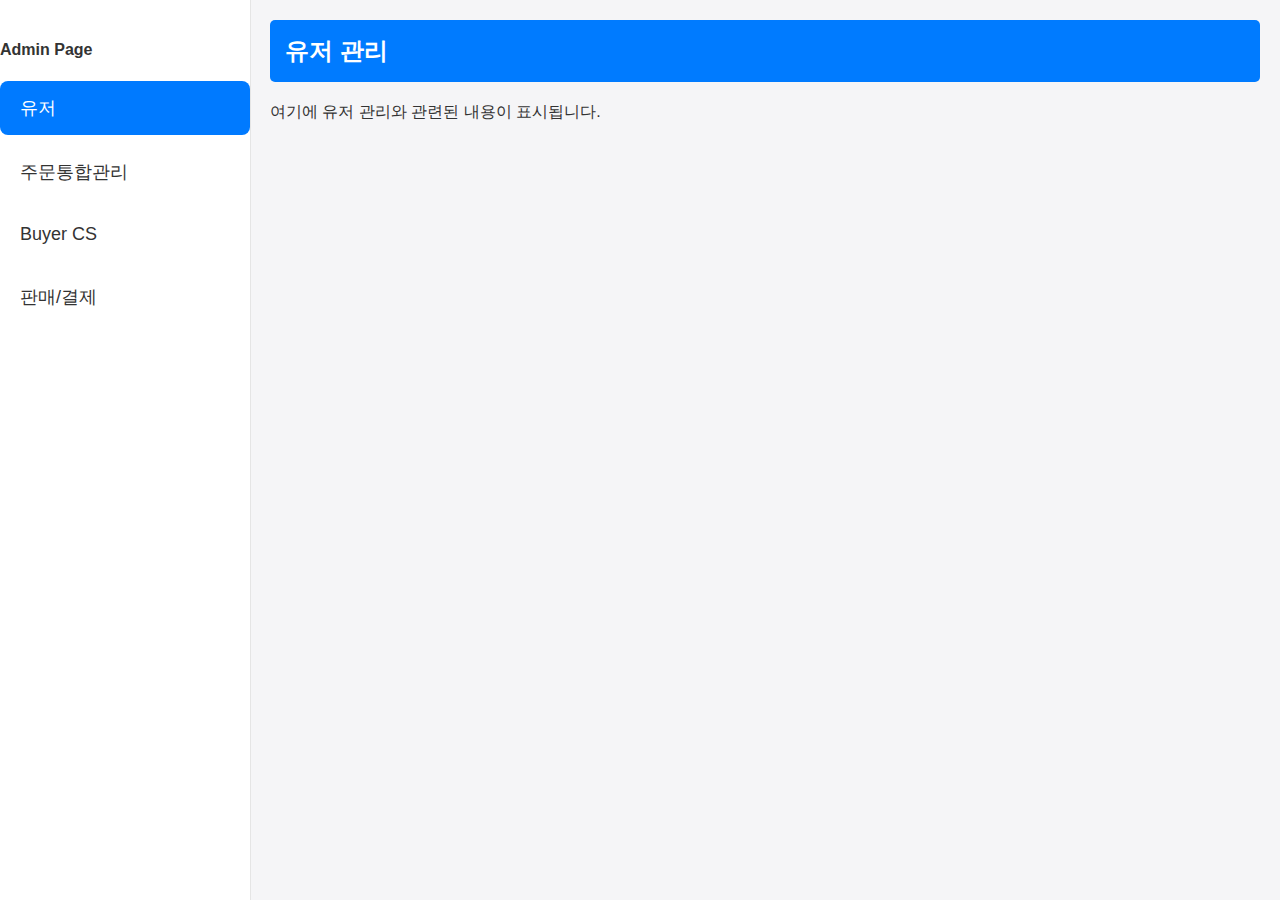
<file: index.html>
<!DOCTYPE html>
<html lang="ko">
<head>
    <meta charset="UTF-8">
    <meta name="viewport" content="width=device-width, initial-scale=1.0">
    <title>Admin Dashboard</title>
    <link rel="stylesheet" href="styles.css">
</head>
<body>

    <div class="sidebar d-flex flex-column p-3">
        <h4 class="mb-4 text-center">Admin Page</h4>
        <a href="user.html" class="nav-link active">유저</a>
        <a href="order.html" class="nav-link">주문통합관리</a>
        <a href="cs.html" class="nav-link">Buyer CS</a>
        <a href="sales.html" class="nav-link">판매/결제</a>
    </div>

    <div class="content">
        <div class="header">
            <h1>유저 관리</h1>
        </div>
        <div id="page-content">
            <p>여기에 유저 관리와 관련된 내용이 표시됩니다.</p>
        </div>
    </div>

</body>
</html>
</file>
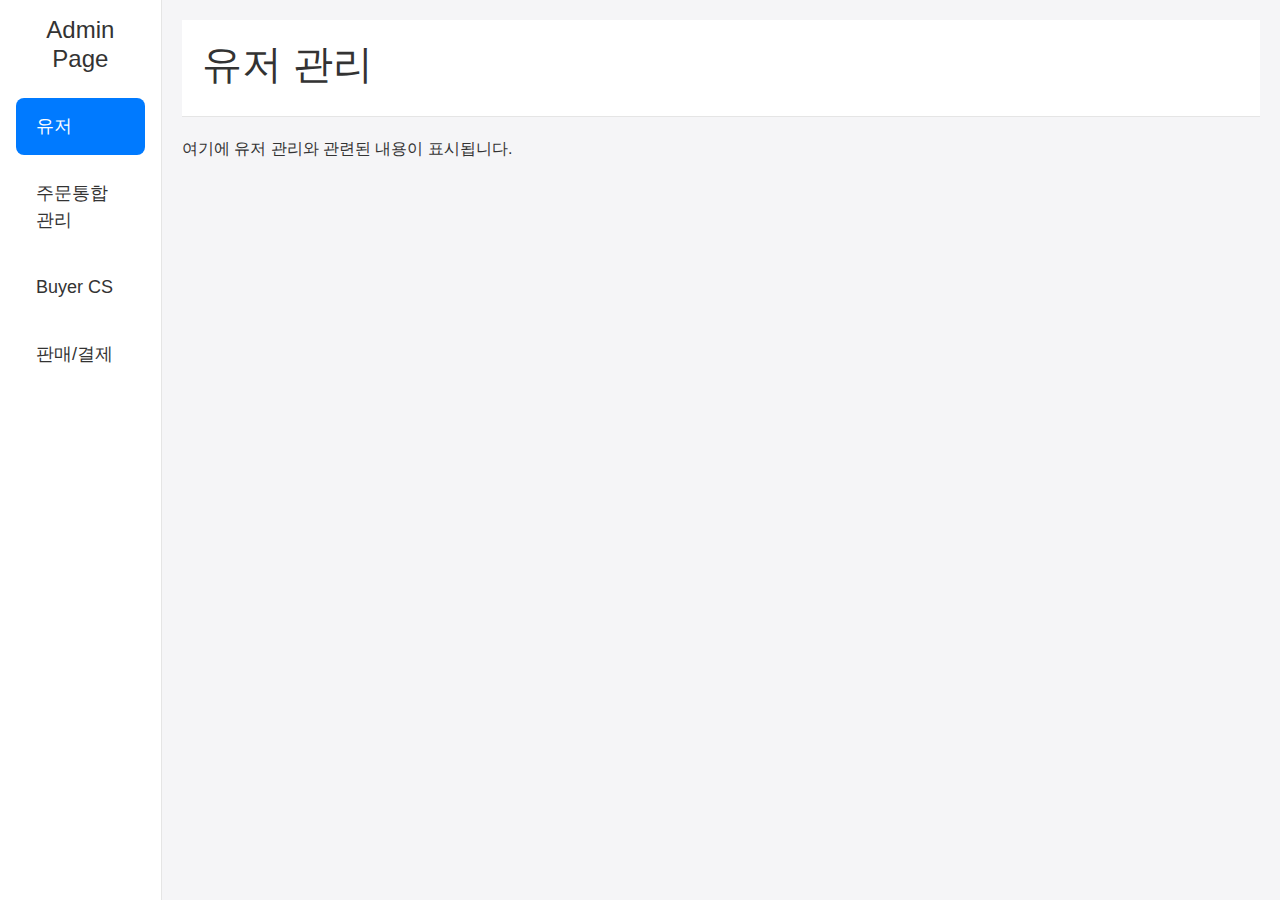
<file: admin.html>
<!DOCTYPE html>
<html lang="ko">
<head>
    <meta charset="UTF-8">
    <meta name="viewport" content="width=device-width, initial-scale=1.0">
    <title>Admin Dashboard</title>
    <link href="https://cdn.jsdelivr.net/npm/bootstrap@5.3.0-alpha1/dist/css/bootstrap.min.css" rel="stylesheet">
    <style>
        body {
            font-family: 'Apple SD Gothic Neo', sans-serif;
            background-color: #F5F5F7;
            color: #333;
        }

        .sidebar {
            background-color: #FFFFFF;
            min-height: 100vh;
            padding-top: 20px;
            border-right: 1px solid #E5E5E5;
            
        }

        .sidebar a {
            text-decoration: none;
            font-size: 18px;
            color: #333;
            padding: 15px 20px;
            display: block;
            border-radius: 8px;
            margin-bottom: 10px;
            transition: background-color 0.3s ease;
            
        }

        .sidebar a:hover {
            background-color: #007AFF;
            color: #fff;
        }

        .sidebar a.active {
            background-color: #007AFF;
            color: #fff;
        }

        .content {
            padding: 20px;
            background-color: #F5F5F7;
            width: 100%;
            height: 100vh;
        }

        .header {
            background-color: #FFFFFF;
            padding: 20px;
            border-bottom: 1px solid #E5E5E5;
            margin-bottom: 20px;
        }
    </style>
</head>
<body>

    <div class="d-flex">
        <!-- Sidebar -->
        <div class="sidebar d-flex flex-column p-3">
            <h4 class="mb-4 text-center" style="text-align: center;">Admin Page</h4>
            <a href="#" class="nav-link active" data-page="user">유저</a>
            <a href="#" class="nav-link" data-page="order">주문통합관리</a>
            <a href="#" class="nav-link" data-page="cs">Buyer CS</a>
            <a href="#" class="nav-link" data-page="sales">판매/결제</a>
        </div>

        <!-- Content -->
        <div class="content flex-grow-1">
            <div class="header">
                <h1 id="page-title">유저 관리</h1>
            </div>
            <div id="page-content">
                <p>여기에 유저 관리와 관련된 내용이 표시됩니다.</p>
            </div>
        </div>
    </div>

    <script>
        const pages = {
            user: {
                title: '유저 관리',
                content: '<p>여기에 유저 관리와 관련된 내용이 표시됩니다.</p>'
            },
            order: {
                title: '주문통합관리',
                content: '<p>주문 관리와 관련된 내용입니다. 여기에 주문 내역과 통계가 표시됩니다.</p>'
            },
            cs: {
                title: 'Buyer CS',
                content: '<p>고객 지원과 관련된 내용입니다. 여기에 고객 문의와 답변 내역이 표시됩니다.</p>'
            },
            sales: {
                title: '판매/결제',
                content: '<p>판매 및 결제 정보가 여기에 표시됩니다. 총 판매액, 결제 정보 등이 들어갑니다.</p>'
            }
        };

        // 모든 링크에 대해 클릭 이벤트 설정
        document.querySelectorAll('.nav-link').forEach(link => {
            link.addEventListener('click', function(e) {
                e.preventDefault();

                // 모든 링크의 active 클래스를 제거하고, 클릭된 링크에 추가
                document.querySelectorAll('.nav-link').forEach(item => item.classList.remove('active'));
                this.classList.add('active');

                // 페이지 전환
                const page = this.getAttribute('data-page');
                document.getElementById('page-title').innerText = pages[page].title;
                document.getElementById('page-content').innerHTML = pages[page].content;
            });
        });
    </script>

</body>
</html>
</file>
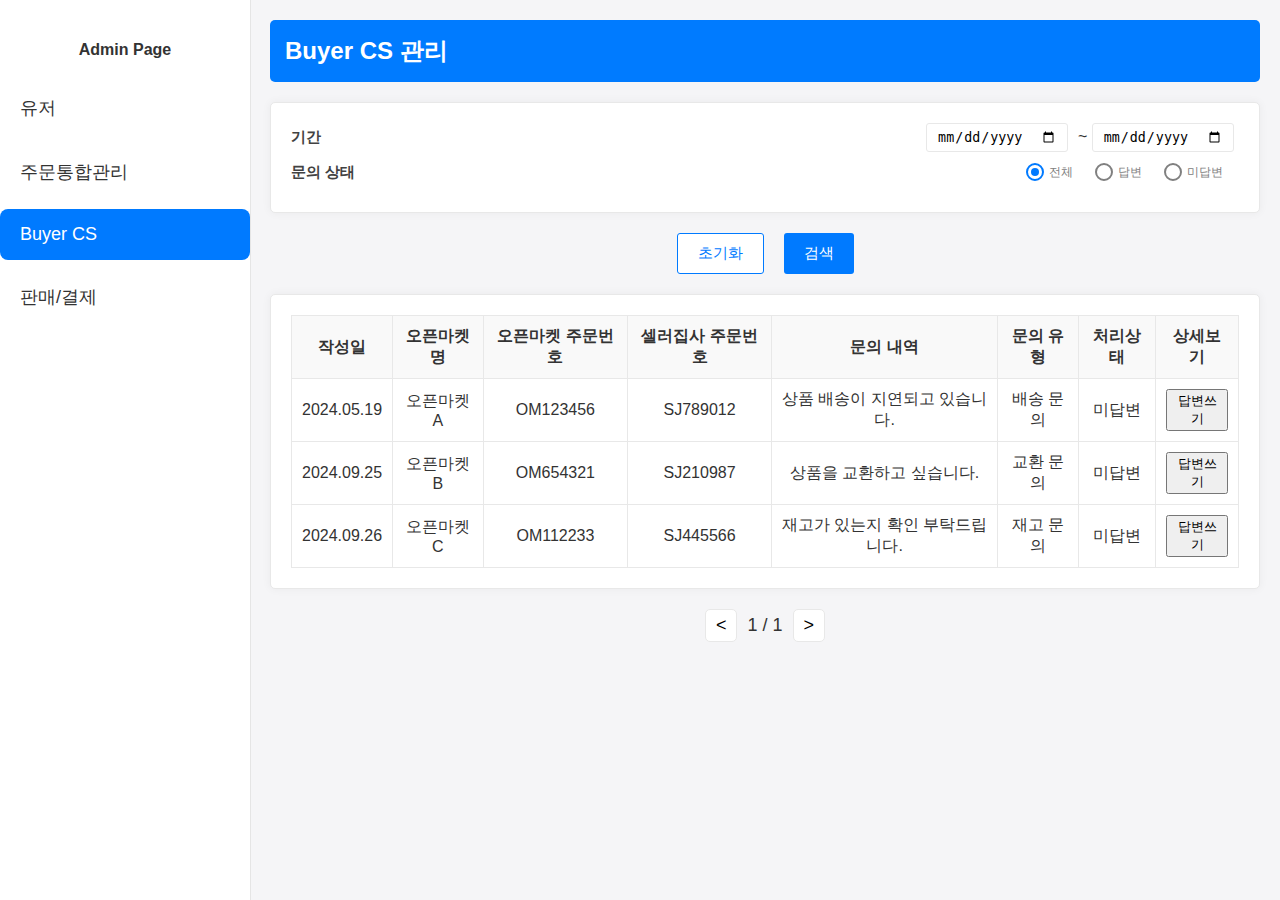
<file: cs.html>
<!DOCTYPE html>
<html lang="ko">
<head>
    <meta charset="UTF-8">
    <title>Buyer CS 관리</title>
    <link rel="stylesheet" href="styles.css">
    <style>
        /* 기존 스타일 유지 */
        .question-filter-box {
            width: 100%;
            border: 1px solid #E8E8E8;
            border-radius: 5px;
            background: #FFF;
            box-shadow: 0px 0px 10px rgba(0, 0, 0, 0.05);
            padding: 20px;
            box-sizing: border-box;
            margin-bottom: 20px;
        }

        .question-filter-row {
            display: flex;
            justify-content: space-between;
            align-items: center;
            margin-bottom: 10px;
        }

        .question-filter-row label {
            font-size: 15px;
            font-weight: 700;
            color: #424242;
        }

        .question-filter-row input[type="date"] {
            padding: 5px 10px;
            border: 1px solid #E8E8E8;
            border-radius: 3px;
            margin-right: 5px;
        }

        /* 문의 상태 버튼 스타일 */
        .question-status-buttons {
            display: flex;
            align-items: center;
        }

        .question-status-buttons button {
            display: flex;
            align-items: center;
            background: transparent;
            border: none;
            cursor: pointer;
            margin-right: 10px;
        }

        .question-circle {
            width: 14px;
            height: 14px;
            border: 2px solid #808080;
            border-radius: 50%;
            display: flex;
            align-items: center;
            justify-content: center;
            margin-right: 5px;
        }

        .question-inner-circle {
            width: 8px;
            height: 8px;
            border-radius: 50%;
            background: transparent;
        }

        /* 활성화된 상태 스타일 */
        .question-status-btn.active .question-circle {
            border-color: #007AFF;
        }

        .question-status-btn.active .question-circle .question-inner-circle {
            background: #007AFF;
        }

        .question-status-buttons button span {
            color: #808080;
            font-size: 12px;
        }

        /* 필터 액션 버튼 스타일 */
        .question-filter-actions {
            display: flex;
            justify-content: center;
            margin-top: 20px;
            padding-bottom: 20px;
        }

        .question-filter-actions button {
            padding: 10px 20px;
            margin: 0 10px;
            border-radius: 3px;
            cursor: pointer;
            font-size: 15px;
        }

        .question-reset-btn {
            background: #FFF;
            border: 1px solid #007AFF;
            color: #007AFF;
        }

        .question-search-btn {
            background: #007AFF;
            border: none;
            color: #FFF;
        }

        /* 문의 카드 스타일 */
        .question-card {
            border: 1px solid #E8E8E8;
            border-radius: 5px;
            background: #FFF;
            box-shadow: 0px 0px 10px rgba(0, 0, 0, 0.05);
            width: 100%;
            padding: 20px;
            box-sizing: border-box;
            position: relative;
        }

        .question-table {
            width: 100%;
            border-collapse: collapse;
        }

        .question-table th, .question-table td {
            padding: 10px;
            text-align: center;
            border: 1px solid #E8E8E8;
        }

        .question-table th {
            background-color: #F9F9F9;
            color: #333;
            font-weight: bold;
        }

        .question-table tr:hover td {
            background-color: rgba(245, 249, 255, 0.5);
        }

        /* 페이지네이션 스타일 */
        .question-pagination {
            display: flex;
            justify-content: center;
            align-items: center;
            margin-top: 20px;
        }

        .question-pagination button {
            background-color: #FFF;
            border: 1px solid #E8E8E8;
            border-radius: 5px;
            padding: 5px 10px;
            cursor: pointer;
            font-size: 18px;
        }

        .question-pagination span {
            font-size: 18px;
            padding: 0 10px;
        }

        /* 팝업 스타일 */
        .question-popup {
            display: none;
            position: fixed;
            top: 0;
            left: 250px; /* 사이드바 너비만큼 이동 */
            width: calc(100% - 250px);
            height: 100%;
            background: rgba(0, 0, 0, 0.5);
            justify-content: center;
            align-items: center;
            z-index: 1000;
        }

        .question-popup-content {
            background: #FFF;
            padding: 20px;
            border-radius: 5px;
            position: relative;
            width: 600px;
            max-width: 90%;
            max-height: 90%;
            overflow-y: auto;
        }

        .question-close {
            position: absolute;
            top: 10px;
            right: 10px;
            cursor: pointer;
            font-size: 24px;
            color: #999;
        }

        /* 팝업 내부 스타일 */
        .popup-section {
            margin-bottom: 20px;
        }

        .popup-section h3 {
            margin-bottom: 10px;
            font-size: 18px;
            border-bottom: 1px solid #E8E8E8;
            padding-bottom: 5px;
        }

        .popup-section div {
            margin-bottom: 10px;
        }

        .popup-section label {
            font-weight: bold;
            display: block;
            margin-bottom: 5px;
        }

        .popup-section .popup-input {
            width: 100%;
            border: 1px solid #E8E8E8;
            border-radius: 3px;
            padding: 10px;
            box-sizing: border-box;
        }

        /* 답변 템플릿 버튼 스타일 */
        .template-buttons {
            margin-bottom: 10px;
        }

        .template-buttons button {
            padding: 5px 10px;
            margin-right: 5px;
            border: 1px solid #007AFF;
            background-color: #FFF;
            color: #007AFF;
            border-radius: 3px;
            cursor: pointer;
        }

        .template-buttons button:hover {
            background-color: #007AFF;
            color: #FFF;
        }

        /* 답변 발송 버튼 스타일 */
        .question-btn {
            padding: 10px 20px;
            border-radius: 3px;
            color: #FFF;
            background-color: #007AFF;
            cursor: pointer;
            display: inline-block;
            margin-top: 10px;
            text-align: center;
        }
        /* 새로운 스타일 끝 */
    </style>
</head>
<body>

<!-- 사이드바 -->
<div class="sidebar">
    <h4 style="text-align: center;">Admin Page</h4>
    <a href="user.html" class="nav-link">유저</a>
    <a href="order.html" class="nav-link">주문통합관리</a>
    <a href="cs.html" class="nav-link active">Buyer CS</a>
    <a href="sales.html" class="nav-link">판매/결제</a>
</div>

<div class="content">
    <!-- 헤더 -->
    <div class="header">
        <h1>Buyer CS 관리</h1>
    </div>

    <!-- 문의 필터 박스 -->
    <div class="question-filter-box">
        <div class="question-filter-row">
            <label for="question-date-filter">기간</label>
            <div>
                <input type="date" id="question-start-date"> ~ <input type="date" id="question-end-date">
            </div>
        </div>
        <div class="question-filter-row">
            <label>문의 상태</label>
            <div class="question-status-buttons">
                <button class="question-status-btn active" data-status="전체">
                    <div class="question-circle"><div class="question-inner-circle"></div></div>
                    <span>전체</span>
                </button>
                <button class="question-status-btn" data-status="답변">
                    <div class="question-circle"><div class="question-inner-circle"></div></div>
                    <span>답변</span>
                </button>
                <button class="question-status-btn" data-status="미답변">
                    <div class="question-circle"><div class="question-inner-circle"></div></div>
                    <span>미답변</span>
                </button>
            </div>
        </div>
    </div>

    <!-- 필터 액션 버튼 -->
    <div class="question-filter-actions">
        <button class="question-reset-btn" onclick="questionResetFilters()">초기화</button>
        <button class="question-search-btn" onclick="questionApplyFilters()">검색</button>
    </div>

    <!-- 문의 목록 테이블 -->
    <div class="question-card">
        <table class="question-table">
            <thead>
                <tr>
                    <th>작성일</th>
                    <th>오픈마켓명</th>
                    <th>오픈마켓 주문번호</th>
                    <th>셀러집사 주문번호</th>
                    <th>문의 내역</th>
                    <th>문의 유형</th>
                    <th>처리상태</th>
                    <th>상세보기</th>
                </tr>
            </thead>
            <tbody id="question-inquiry-list">
                <!-- 예시 데이터 -->
                <tr>
                    <td>2024.05.19</td>
                    <td>오픈마켓A</td>
                    <td>OM123456</td>
                    <td>SJ789012</td>
                    <td>상품 배송이 지연되고 있습니다.</td>
                    <td>배송 문의</td>
                    <td>미답변</td>
                    <td><button class="question-detail-btn">답변쓰기</button></td>
                </tr>
                <!-- 추가적인 예시 데이터 -->
                <tr>
                    <td>2024.09.25</td>
                    <td>오픈마켓B</td>
                    <td>OM654321</td>
                    <td>SJ210987</td>
                    <td>상품을 교환하고 싶습니다.</td>
                    <td>교환 문의</td>
                    <td>미답변</td>
                    <td><button class="question-detail-btn">답변쓰기</button></td>
                </tr>
                <tr>
                    <td>2024.09.26</td>
                    <td>오픈마켓C</td>
                    <td>OM112233</td>
                    <td>SJ445566</td>
                    <td>재고가 있는지 확인 부탁드립니다.</td>
                    <td>재고 문의</td>
                    <td>미답변</td>
                    <td><button class="question-detail-btn">답변쓰기</button></td>
                </tr>
            </tbody>
        </table>
    </div>

    <!-- 페이지네이션 -->
    <div class="question-pagination">
        <button onclick="questionPrevPage()">&lt;</button>
        <span id="question-page-info">1 / 1</span>
        <button onclick="questionNextPage()">&gt;</button>
    </div>

    <!-- 팝업 창 -->
    <div class="question-popup" id="question-popup1">
        <div class="question-popup-content">
            <span class="question-close" onclick="questionClosePopup('question-popup1')">&times;</span>
            <h2 id="popup-title">문의 내용 보기/답변</h2>

            <!-- 첫 번째 부분: 문의 정보 -->
            <div class="popup-section">
                <h3>문의 정보</h3>
                <div><label>작성일:</label> <span id="popup-date"></span></div>
                <div><label>오픈마켓명:</label> <span id="popup-market-name"></span></div>
                <div><label>오픈마켓 주문번호:</label> <span id="popup-market-order"></span></div>
                <div><label>셀러집사 주문번호:</label> <span id="popup-seller-order"></span></div>
            </div>

            <!-- 두 번째 부분: 문의 내역 -->
            <div class="popup-section">
                <h3>문의 내역</h3>
                <div id="popup-inquiry-content"></div>
            </div>

            <!-- 세 번째 부분: 답변 작성 또는 보기 -->
            <div class="popup-section" id="popup-reply-section">
                <h3 id="popup-reply-title">답변 작성</h3>
                <div class="template-buttons">
                    <button onclick="insertTemplate('delay')">배송/지연 답변</button>
                    <button onclick="insertTemplate('exchange')">교환/반품 답변</button>
                    <button onclick="insertTemplate('restock')">재고/재입고 답변</button>
                </div>
                <textarea id="reply-input" rows="5" placeholder="답변을 입력하세요." style="width: 100%;"></textarea>
                <div class="question-btn" id="popup-reply-btn" onclick="sendReply()">답변 발송</div>
            </div>
        </div>
    </div>

</div>

<script>
    // 답변 내용 저장을 위한 배열
    let replyData = {};

    // 상세보기 버튼 클릭 이벤트 설정
    document.querySelectorAll('.question-detail-btn').forEach(button => {
        button.addEventListener('click', function() {
            const row = button.closest('tr');
            const date = row.cells[0].innerText;
            const marketName = row.cells[1].innerText;
            const marketOrder = row.cells[2].innerText;
            const sellerOrder = row.cells[3].innerText;
            const inquiryContent = row.cells[4].innerText;
            const status = row.cells[6].innerText;

            const orderId = `${marketOrder}-${sellerOrder}`; // 고유 식별자 생성

            // 팝업에 데이터 채우기
            document.getElementById('popup-date').innerText = date;
            document.getElementById('popup-market-name').innerText = marketName;
            document.getElementById('popup-market-order').innerText = marketOrder;
            document.getElementById('popup-seller-order').innerText = sellerOrder;
            document.getElementById('popup-inquiry-content').innerText = inquiryContent;

            if (status === '답변') {
                document.getElementById('popup-title').innerText = '답변 내역 보기';
                document.getElementById('popup-reply-title').innerText = '답변 내역';
                document.getElementById('reply-input').value = replyData[orderId] || '';  // 저장된 답변 내용 표시
                document.getElementById('popup-reply-section').style.display = 'block';
                document.getElementById('popup-reply-btn').style.display = 'none';  // 답변 발송 버튼 숨김
                document.getElementById('reply-input').disabled = true;  // 답변 내용 수정 불가
            } else {
                document.getElementById('popup-title').innerText = '문의 내용 보기/답변';
                document.getElementById('popup-reply-title').innerText = '답변 작성';
                document.getElementById('popup-reply-section').style.display = 'block';
                document.getElementById('popup-reply-btn').style.display = 'block';  // 답변 발송 버튼 보임
                document.getElementById('reply-input').value = '';  // 답변 입력 필드 초기화
                document.getElementById('reply-input').disabled = false;  // 답변 내용 수정 가능
            }

            document.getElementById('question-popup1').style.display = 'flex';
            window.currentRow = row;
        });
    });

    // 문의 상태 버튼 클릭 이벤트 설정
    document.querySelectorAll('.question-status-btn').forEach(button => {
        button.addEventListener('click', function() {
            document.querySelectorAll('.question-status-btn').forEach(btn => btn.classList.remove('active'));
            button.classList.add('active');
            questionApplyFilters();
        });
    });

    // 팝업 닫기 함수
    function questionClosePopup(id) {
        document.getElementById(id).style.display = 'none';
    }

    // 답변 템플릿 삽입 함수
    function insertTemplate(type) {
        let template = '';
        if (type === 'delay') {
            template = '고객님, 안녕하세요. 배송이 지연되어 죄송합니다. 최대한 빠르게 발송하겠습니다.';
        } else if (type === 'exchange') {
            template = '교환/반품 절차를 안내해드리겠습니다. 번거로우시겠지만 절차에 따라 진행 부탁드립니다.';
        } else if (type === 'restock') {
            template = '재고가 곧 입고될 예정입니다. 입고 시 바로 연락드리겠습니다.';
        }
        document.getElementById('reply-input').value = template;
    }

    // 답변 발송 함수
    function sendReply() {
        if (confirm('답변을 발송하시겠습니까?')) {
            const replyContent = document.getElementById('reply-input').value;
            if (!replyContent) {
                alert('답변 내용을 입력하세요.');
                return;
            }

            // 현재 선택된 행의 주문 번호와 셀러 번호를 결합하여 고유 식별자 생성
            const orderId = `${window.currentRow.cells[2].innerText}-${window.currentRow.cells[3].innerText}`;

            // 답변 내용을 저장
            replyData[orderId] = replyContent;

            // 처리상태를 '답변'으로 변경
            window.currentRow.cells[6].innerText = '답변';
            window.currentRow.cells[7].querySelector('button').innerText = '답변보기'; // 상세보기 버튼 텍스트 변경

            // 팝업 닫기
            questionClosePopup('question-popup1');
        }
    }

    // 필터 적용 함수
    function questionApplyFilters() {
        const startDate = document.getElementById('question-start-date').value;
        const endDate = document.getElementById('question-end-date').value;
        const status = document.querySelector('.question-status-btn.active').dataset.status;

        document.querySelectorAll('#question-inquiry-list tr').forEach(row => {
            const date = row.cells[0].innerText;
            const statusCell = row.cells[6].innerText;

            let showRow = true;

            // 날짜 필터링
            if (startDate && endDate) {
                const rowDate = new Date(date);
                const filterStartDate = new Date(startDate);
                const filterEndDate = new Date(endDate);
                showRow = rowDate >= filterStartDate && rowDate <= filterEndDate;
            }

            // 상태 필터링
            if (status !== '전체' && showRow) {
                showRow = statusCell === status;
            }

            row.style.display = showRow ? 'table-row' : 'none';
        });

        questionUpdatePagination();
    }

    // 필터 초기화 함수
    function questionResetFilters() {
        document.getElementById('question-start-date').value = '';
        document.getElementById('question-end-date').value = '';
        document.querySelectorAll('.question-status-btn').forEach(btn => btn.classList.remove('active'));
        document.querySelector('.question-status-btn[data-status="전체"]').classList.add('active');

        questionApplyFilters();
    }

    // 페이지네이션 함수
    function questionUpdatePagination() {
        const rows = Array.from(document.querySelectorAll('#question-inquiry-list tr'));
        const rowsPerPage = 10;
        const totalPages = Math.ceil(rows.filter(row => row.style.display !== 'none').length / rowsPerPage);
        let currentPage = 1;

        function showPage(page) {
            const start = (page - 1) * rowsPerPage;
            const end = start + rowsPerPage;
            let count = 0;
            rows.forEach(row => {
                if (row.style.display !== 'none') {
                    row.style.display = count >= start && count < end ? 'table-row' : 'none';
                    count++;
                }
            });
            document.getElementById('question-page-info').innerText = `${page} / ${totalPages}`;
        }

        window.questionNextPage = function() {
            if (currentPage < totalPages) {
                currentPage++;
                showPage(currentPage);
            }
        };

        window.questionPrevPage = function() {
            if (currentPage > 1) {
                currentPage--;
                showPage(currentPage);
            }
        };

        showPage(currentPage);
    }

    // 페이지 로드 시 초기화
    window.onload = function() {
        questionUpdatePagination();
    };
</script>

</body>
</html>
</file>
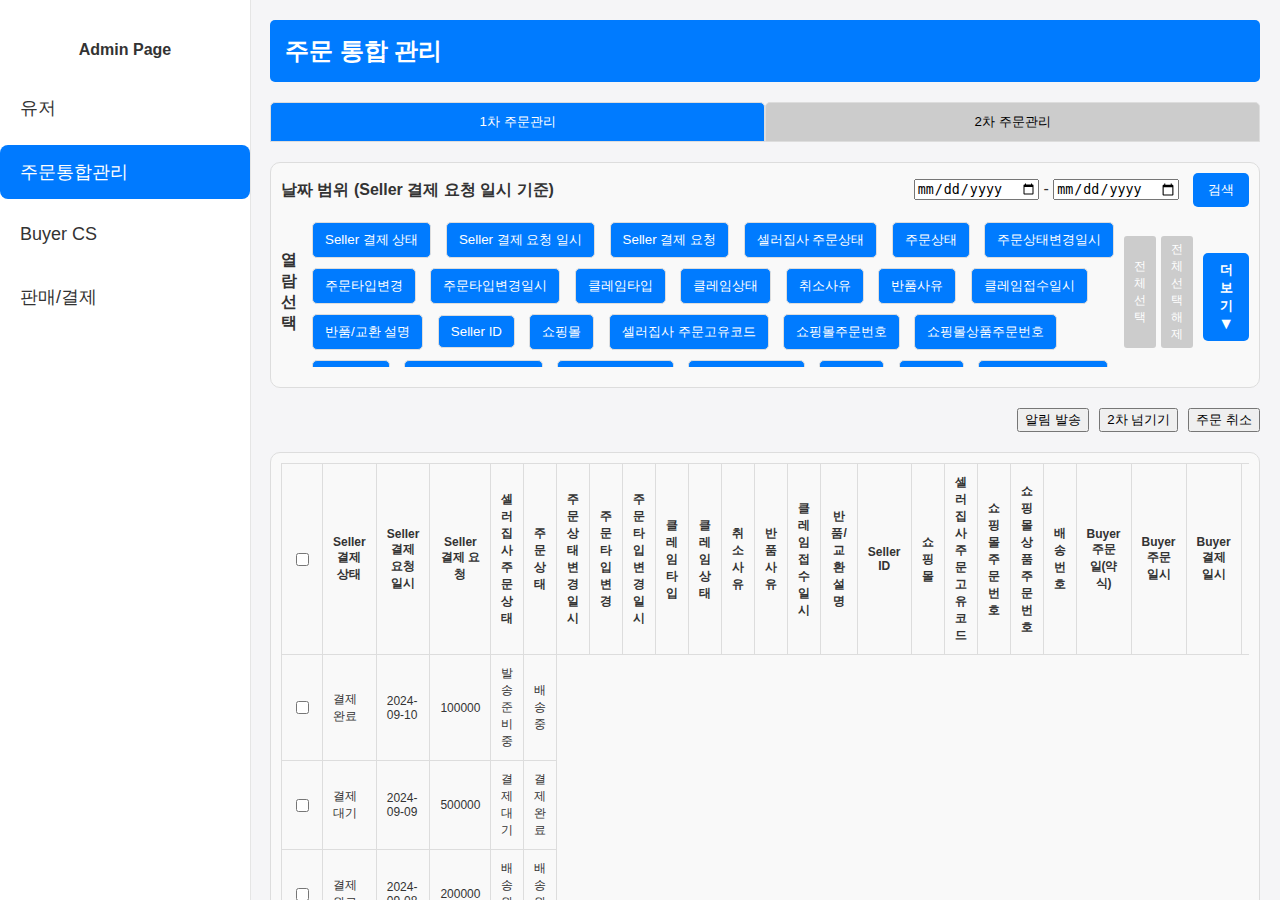
<file: order.html>
<!DOCTYPE html>
<html lang="ko">
<head>
    <meta charset="UTF-8">
    <meta name="viewport" content="width=device-width, initial-scale=1.0">
    <title>주문 통합 관리</title>
    <link rel="stylesheet" href="styles.css">
    <style>
        /* 스타일 유지 */
        .filter-container {
            margin-bottom: 20px;
            padding: 10px;
            background-color: #f9f9f9;
            border-radius: 10px;
            border: 1px solid #ddd;
            width: 100%;
            box-sizing: border-box;
        }
      
        .filter-row {
            display: flex; 
            align-items: center;
            justify-content: space-between;
            margin-bottom: 10px;
        }

        .filter-row label {
            margin-right: 10px;
            font-weight: bold;
        }
        .filter-row button {
            background-color: #007bff;
            color: white;
            border: none;
            padding: 8px 15px;
            border-radius: 5px;
            margin-left: 10px;
            cursor: pointer;
        }
        .table-container {
            overflow-x: auto;
        }
        .table td, .table th {
            padding: 10px;
            vertical-align: middle;
        }
        .table {
            border-collapse: collapse;
            border-spacing: 0 10px;
            width: 100%;
            font-size: 12px;
        }
        .table th, .table td {
            border: 1px solid #ddd;
        }
        /* 탭 스타일 */
        .tabs {
            display: flex;
            margin-bottom: 20px;
        }
        .tabs button {
            flex: 1;
            padding: 10px;
            background-color: #ccc;
            border: 1px solid #ddd;
            border-radius: 5px 5px 0 0;
            cursor: pointer;
        }
        .tabs button.active {
            background-color: #007bff;
            color: white;
        }
        .action-buttons {
            display: flex;
            justify-content: flex-end;
            margin-bottom: 20px;
        }
        .action-buttons button {
            margin-left: 10px;
        }

        /* 열람 선택 토글 버튼 스타일 */
        .toggle-buttons {
            max-height: 150px; /* 기본 접힌 상태에서 보이는 높이 설정 */
            overflow: hidden;  /* 기본 접힘 */
            transition: max-height 0.3s ease;
        }
        .toggle-buttons button {
            margin: 5px;
            background-color: #ccc;
            border: 1px solid #ddd;
            padding: 8px 12px;
            border-radius: 5px;
            cursor: pointer;
        }
        .toggle-buttons button.active {
            background-color: #007bff;
            color: white;
        }
        .toggle-buttons button.inactive {
            background-color: #ccc;
            color: #333;
        }

        /* 열기/닫기 버튼 스타일 */
        .toggle-more-btn {
            background: none;
            border: none;
            cursor: pointer;
            color: #007bff;
            font-weight: bold;
            margin-top: 10px;
        }
        .toggle-more-btn span {
            font-size: 16px;
            display: inline-block;
            transition: transform 0.3s ease;
        }
        .toggle-more-btn span.rotated {
            transform: rotate(180deg);
        }

        .toggle-buttons.expanded {
            max-height: none; /* 더보기 버튼을 누르면 제한 해제 */
        }
        
         /* 전체 선택/해제 버튼 스타일 */
         .select-toggle-row {
            display: flex;
            justify-content: flex-end; /* 오른쪽에 정렬 */
        }

        .select-toggle-row button {
            margin-left: 5px;
            padding: 5px 10px; /* 크기를 작게 */
            border-radius: 3px;
            border: none;
            cursor: pointer;
            font-size: 12px;
            background-color: #ccc;
            color: #fff;
        }

        .select-toggle-row button.active {
            background-color: #007bff;
        }

        .select-toggle-row button.inactive {
            background-color: #ccc;
        }

    </style>
</head>
<body>

    <div class="sidebar d-flex flex-column p-3">
        <h4  style="text-align: center;">Admin Page</h4>
        <a href="user.html" class="nav-link">유저</a>
        <a href="order.html" class="nav-link active">주문통합관리</a>
        <a href="cs.html" class="nav-link">Buyer CS</a>
        <a href="sales.html" class="nav-link">판매/결제</a>
    </div>

    <div class="content">
        <!-- Sticky Header -->
        <div class="header">
            <h1>주문 통합 관리</h1>
        </div>

        <!-- 탭 섹션 -->
        <div class="tabs">
            <button id="tab-1" class="active">1차 주문관리</button>
            <button id="tab-2">2차 주문관리</button>
        </div>

        <!-- 필터 섹션 -->
        <div class="filter-container sticky-header">
            <div class="filter-row">
                <label for="date-range">날짜 범위 (Seller 결제 요청 일시 기준)</label>
                <div>
                    <input type="date" id="start-date"> -
                    <input type="date" id="end-date">
                    <button type="button" id="search-button">검색</button>
                </div>
            </div> 

            <!-- 열람 선택 섹션 -->
            <div class="filter-row">
                <label for="view-options">열람 선택</label>
                <div class="toggle-buttons">
                    <!-- 모든 열에 대한 on/off 토글 버튼 생성 -->
                    <button type="button" data-column="1" class="toggle-button">Seller 결제 상태</button>
                <button type="button" data-column="2" class="toggle-button">Seller 결제 요청 일시</button>
                <button type="button" data-column="3" class="toggle-button">Seller 결제 요청</button>
                <button type="button" data-column="4" class="toggle-button">셀러집사 주문상태</button>
                <button type="button" data-column="5" class="toggle-button">주문상태</button>
                <button type="button" data-column="6" class="toggle-button">주문상태변경일시</button>
                <button type="button" data-column="7" class="toggle-button">주문타입변경</button>
                <button type="button" data-column="8" class="toggle-button">주문타입변경일시</button>
                <button type="button" data-column="9" class="toggle-button">클레임타입</button>
                <button type="button" data-column="10" class="toggle-button">클레임상태</button>
                <button type="button" data-column="11" class="toggle-button">취소사유</button>
                <button type="button" data-column="12" class="toggle-button">반품사유</button>
                <button type="button" data-column="13" class="toggle-button">클레임접수일시</button>
                <button type="button" data-column="14" class="toggle-button">반품/교환 설명</button>
                <button type="button" data-column="15" class="toggle-button">Seller ID</button>
                <button type="button" data-column="16" class="toggle-button">쇼핑몰</button>
                <button type="button" data-column="17" class="toggle-button">셀러집사 주문고유코드</button>
                <button type="button" data-column="18" class="toggle-button">쇼핑몰주문번호</button>
                <button type="button" data-column="19" class="toggle-button">쇼핑몰상품주문번호</button>
                <button type="button" data-column="20" class="toggle-button">배송번호</button>
                <button type="button" data-column="21" class="toggle-button">Buyer 주문일(약식)</button>
                <button type="button" data-column="22" class="toggle-button">Buyer 주문일시</button>
                <button type="button" data-column="23" class="toggle-button">Buyer 결제일시</button>
                <button type="button" data-column="24" class="toggle-button">구매자</button>
                <button type="button" data-column="25" class="toggle-button">수령자</button>
                <button type="button" data-column="26" class="toggle-button">개인통관고유부호</button>
                <button type="button" data-column="27" class="toggle-button">통관부호일치여부</button>
                <button type="button" data-column="28" class="toggle-button">개인통관부호검사</button>
                <button type="button" data-column="29" class="toggle-button">수령자전화번호</button>
                <button type="button" data-column="30" class="toggle-button">수령자휴대전화</button>
                <button type="button" data-column="31" class="toggle-button">구매자전화</button>
                <button type="button" data-column="32" class="toggle-button">구매자휴대전화</button>
                <button type="button" data-column="33" class="toggle-button">우편번호</button>
                <button type="button" data-column="34" class="toggle-button">주소</button>
                <button type="button" data-column="35" class="toggle-button">배송메모</button>
                <button type="button" data-column="36" class="toggle-button">Buyer 결제수단</button>
                <button type="button" data-column="37" class="toggle-button">배송방법</button>
                <button type="button" data-column="38" class="toggle-button">배송구분</button>
                <button type="button" data-column="39" class="toggle-button">도서산간</button>
                <button type="button" data-column="40" class="toggle-button">발송예정일</button>
                <button type="button" data-column="41" class="toggle-button">발송일시</button>
                <button type="button" data-column="42" class="toggle-button">송장번호입력일시</button>
                <button type="button" data-column="43" class="toggle-button">송장번호전송일시</button>
                <button type="button" data-column="44" class="toggle-button">택배사</button>
                <button type="button" data-column="45" class="toggle-button">송장번호</button>
                <button type="button" data-column="46" class="toggle-button">송장 전송</button>
                <button type="button" data-column="47" class="toggle-button">쇼핑몰 상품코드</button>
                <button type="button" data-column="48" class="toggle-button">쇼핑몰 링크</button>
                <button type="button" data-column="49" class="toggle-button">셀러집사 상품코드</button>
                <button type="button" data-column="50" class="toggle-button">셀러집사 상품옵션코드</button>
                <button type="button" data-column="51" class="toggle-button">상품명</button>
                <button type="button" data-column="52" class="toggle-button">옵션명</button>
                <button type="button" data-column="53" class="toggle-button">추가구성명</button>
                <button type="button" data-column="54" class="toggle-button">추가구성수량</button>
                <button type="button" data-column="55" class="toggle-button">수량</button>
                <button type="button" data-column="56" class="toggle-button">단가(정가)</button>
                <button type="button" data-column="57" class="toggle-button">옵션추가금액</button>
                <button type="button" data-column="58" class="toggle-button">배송비</button>
                <button type="button" data-column="59" class="toggle-button">총주문금액</button>
                <button type="button" data-column="60" class="toggle-button">할인금액</button>
                <button type="button" data-column="61" class="toggle-button">실결제금액(판매가)</button>
                <button type="button" data-column="62" class="toggle-button">정산예정금액</button>
                <button type="button" data-column="63" class="toggle-button">정산추가정보</button>
                <button type="button" data-column="64" class="toggle-button">상품(옵션) 이미지 url</button>
                <button type="button" data-column="65" class="toggle-button">타오바오 결제일</button>
                <button type="button" data-column="66" class="toggle-button">타오바오 주문번호</button>
                <button type="button" data-column="67" class="toggle-button">타오바오 송장번호</button>
                <button type="button" data-column="68" class="toggle-button">타오바오 주문금액(위안)</button>
                <button type="button" data-column="69" class="toggle-button">타오바오 주문금액(원)</button>
                <button type="button" data-column="70" class="toggle-button">인터로지스 주문번호</button>
                <button type="button" data-column="71" class="toggle-button">인터로지스 신청일시</button>
                <button type="button" data-column="72" class="toggle-button">인터로지스 배송비(1)</button>
                <button type="button" data-column="73" class="toggle-button">인터로지스 배송비(2)</button>
                <button type="button" data-column="74" class="toggle-button">인터로지스 배송비(3)</button>
                <button type="button" data-column="75" class="toggle-button">Seller to Gopher 금액</button>
                <button type="button" data-column="76" class="toggle-button">Seller 결제일(약식)</button>
                <button type="button" data-column="77" class="toggle-button">Seller 결제일시</button>
                <button type="button" data-column="78" class="toggle-button">Seller 결제영수증</button>
                <button type="button" data-column="79" class="toggle-button">고퍼 예상 마진</button>
                <button type="button" data-column="80" class="toggle-button">고퍼 예상 마진률</button>
                <button type="button" data-column="81" class="toggle-button">고퍼 최종 마진</button>
                <button type="button" data-column="82" class="toggle-button">고퍼 최종 마진률</button>
                <button type="button" data-column="83" class="toggle-button">인터로지스 반품 전달건</button>
                    <!-- 나머지 버튼 생략 -->
                </div>
                 <!-- 전체 선택/해제 버튼 -->
                 <div class="select-toggle-row">
                    <button type="button" id="select-all-toggle" class="inactive">전체 선택</button>
                    <button type="button" id="deselect-all-toggle" class="inactive">전체 선택 해제</button>
                </div>
                <button class="toggle-more-btn" id="toggle-more-btn">
                    더보기 <span>&#9660;</span>
                </button>
            </div>
        </div>

        <!-- 액션 버튼들 -->
        <div class="action-buttons">
            <button type="button" id="notify-button">알림 발송</button>
            <button type="button" id="move-button">2차 넘기기</button>
            <button type="button" id="delete-button">주문 취소</button>
        </div>

        <!-- 1차 주문 테이블 -->
        <div class="filter-container">
        <div id="tab1-content" class="table-container">
            <table class="table table-bordered" id="order-table-1">
                <thead>
                    <tr>
                        <th><input type="checkbox" id="select-all-1"></th> <!-- 체크박스 열 -->
                        <th>Seller 결제 상태</th>
                        <th>Seller 결제 요청 일시</th>
                        <th>Seller 결제 요청</th>
                        <th>셀러집사 주문상태</th>
                        <th>주문상태</th>
                        <th>주문상태변경일시</th>
                        <th>주문타입변경</th>
                        <th>주문타입변경일시</th>
                        <th>클레임타입</th>
                        <th>클레임상태</th>
                        <th>취소사유</th>
                        <th>반품사유</th>
                        <th>클레임접수일시</th>
                        <th>반품/교환 설명</th>
                        <th>Seller ID</th>
                        <th>쇼핑몰</th>
                        <th>셀러집사 주문고유코드</th>
                        <th>쇼핑몰주문번호</th>
                        <th>쇼핑몰상품주문번호</th>
                        <th>배송번호</th>
                        <th>Buyer 주문일(약식)</th>
                        <th>Buyer 주문일시</th>
                        <th>Buyer 결제일시</th>
                        <th>구매자</th>
                        <th>수령자</th>
                        <th>개인통관고유부호</th>
                        <th>통관부호일치여부</th>
                        <th>개인통관부호검사</th>
                        <th>수령자전화번호</th>
                        <th>수령자휴대전화</th>
                        <th>구매자전화</th>
                        <th>구매자휴대전화</th>
                        <th>우편번호</th>
                        <th>주소</th>
                        <th>배송메모</th>
                        <th>Buyer 결제수단</th>
                        <th>배송방법</th>
                        <th>배송구분</th>
                        <th>도서산간</th>
                        <th>발송예정일</th>
                        <th>발송일시</th>
                        <th>송장번호입력일시</th>
                        <th>송장번호전송일시</th>
                        <th>택배사</th>
                        <th>송장번호</th>
                        <th>송장 전송</th>
                        <th>쇼핑몰 상품코드</th>
                        <th>쇼핑몰 링크</th>
                        <th>셀러집사 상품코드</th>
                        <th>셀러집사 상품옵션코드</th>
                        <th>상품명</th>
                        <th>옵션명</th>
                        <th>추가구성명</th>
                        <th>추가구성수량</th>
                        <th>수량</th>
                        <th>단가(정가)</th>
                        <th>옵션추가금액</th>
                        <th>배송비</th>
                        <th>총주문금액</th>
                        <th>할인금액</th>
                        <th>실결제금액(판매가)</th>
                        <th>정산예정금액</th>
                        <th>정산추가정보</th>
                        <th>상품(옵션) 이미지 url</th>
                        <th>타오바오 결제일</th>
                        <th>타오바오 주문번호</th>
                        <th>타오바오 송장번호</th>
                        <th>타오바오 주문금액(위안)</th>
                        <th>타오바오 주문금액(원)</th>
                        <th>인터로지스 주문번호</th>
                        <th>인터로지스 신청일시</th>
                        <th>인터로지스 배송비(1)</th>
                        <th>인터로지스 배송비(2)</th>
                        <th>인터로지스 배송비(3)</th>
                        <th>Seller to Gopher 금액</th>
                        <th>Seller 결제일(약식)</th>
                        <th>Seller 결제일시</th>
                        <th>Seller 결제영수증</th>
                        <th>고퍼 예상 마진</th>
                        <th>고퍼 예상 마진률</th>
                        <th>고퍼 최종 마진</th>
                        <th>고퍼 최종 마진률</th>
                        <th>인터로지스 반품 전달건</th>
                    </tr>
                </thead>
                <tbody>
                    <!-- 1차 예시 데이터 -->
                    <tr>
                        <td><input type="checkbox" class="select-row-1"></td> <!-- 체크박스 열 -->
                        <td>결제 완료</td>
                        <td>2024-09-10</td>
                        <td>100000</td>
                        <td>발송 준비 중</td>
                        <td>배송 중</td>
                    </tr>
                    <tr>
                        <td><input type="checkbox" class="select-row-1"></td> <!-- 체크박스 열 -->
                        <td>결제 대기</td>
                        <td>2024-09-09</td>
                        <td>500000</td>
                        <td>결제 대기</td>
                        <td>결제 완료</td>
                    </tr>
                    <tr>
                        <td><input type="checkbox" class="select-row-1"></td> <!-- 체크박스 열 -->
                        <td>결제 완료</td>
                        <td>2024-09-08</td>
                        <td>200000</td>
                        <td>배송 완료</td>
                        <td>배송 완료</td>
                    </tr>
                </tbody>
            </table>
        </div>


        <!-- 2차 주문 테이블 -->
        <div id="tab2-content" class="table-container" style="display:none;">
            <table class="table table-bordered" id="order-table-2">
                <thead>
                    <tr>
                        <th><input type="checkbox" id="select-all-2"></th> <!-- 체크박스 열 -->
                        <th>Seller 결제 상태</th>
                    <th>Seller 결제 요청 일시</th>
                    <th>Seller 결제 요청</th>
                    <th>셀러집사 주문상태</th>
                    <th>주문상태</th>
                    <th>주문상태변경일시</th>
                    <th>주문타입변경</th>
                    <th>주문타입변경일시</th>
                    <th>클레임타입</th>
                    <th>클레임상태</th>
                    <th>취소사유</th>
                    <th>반품사유</th>
                    <th>클레임접수일시</th>
                    <th>반품/교환 설명</th>
                    <th>Seller ID</th>
                    <th>쇼핑몰</th>
                    <th>셀러집사 주문고유코드</th>
                    <th>쇼핑몰주문번호</th>
                    <th>쇼핑몰상품주문번호</th>
                    <th>배송번호</th>
                    <th>Buyer 주문일(약식)</th>
                    <th>Buyer 주문일시</th>
                    <th>Buyer 결제일시</th>
                    <th>구매자</th>
                    <th>수령자</th>
                    <th>개인통관고유부호</th>
                    <th>통관부호일치여부</th>
                    <th>개인통관부호검사</th>
                    <th>수령자전화번호</th>
                    <th>수령자휴대전화</th>
                    <th>구매자전화</th>
                    <th>구매자휴대전화</th>
                    <th>우편번호</th>
                    <th>주소</th>
                    <th>배송메모</th>
                    <th>Buyer 결제수단</th>
                    <th>배송방법</th>
                    <th>배송구분</th>
                    <th>도서산간</th>
                    <th>발송예정일</th>
                    <th>발송일시</th>
                    <th>송장번호입력일시</th>
                    <th>송장번호전송일시</th>
                    <th>택배사</th>
                    <th>송장번호</th>
                    <th>송장 전송</th>
                    <th>쇼핑몰 상품코드</th>
                    <th>쇼핑몰 링크</th>
                    <th>셀러집사 상품코드</th>
                    <th>셀러집사 상품옵션코드</th>
                    <th>상품명</th>
                    <th>옵션명</th>
                    <th>추가구성명</th>
                    <th>추가구성수량</th>
                    <th>수량</th>
                    <th>단가(정가)</th>
                    <th>옵션추가금액</th>
                    <th>배송비</th>
                    <th>총주문금액</th>
                    <th>할인금액</th>
                    <th>실결제금액(판매가)</th>
                    <th>정산예정금액</th>
                    <th>정산추가정보</th>
                    <th>상품(옵션) 이미지 url</th>
                    <th>타오바오 결제일</th>
                    <th>타오바오 주문번호</th>
                    <th>타오바오 송장번호</th>
                    <th>타오바오 주문금액(위안)</th>
                    <th>타오바오 주문금액(원)</th>
                    <th>인터로지스 주문번호</th>
                    <th>인터로지스 신청일시</th>
                    <th>인터로지스 배송비(1)</th>
                    <th>인터로지스 배송비(2)</th>
                    <th>인터로지스 배송비(3)</th>
                    <th>Seller to Gopher 금액</th>
                    <th>Seller 결제일(약식)</th>
                    <th>Seller 결제일시</th>
                    <th>Seller 결제영수증</th>
                    <th>고퍼 예상 마진</th>
                    <th>고퍼 예상 마진률</th>
                    <th>고퍼 최종 마진</th>
                    <th>고퍼 최종 마진률</th>
                    <th>인터로지스 반품 전달건</th>
                    </tr>
                </thead>
                <tbody>
                    <!-- 비어있는 2차 테이블 -->
                </tbody>
            </table>
        </div>
    </div>
    </div>

    <script>
        // 탭 전환 기능
        const tab1 = document.getElementById('tab-1');
        const tab2 = document.getElementById('tab-2');
        const tab1Content = document.getElementById('tab1-content');
        const tab2Content = document.getElementById('tab2-content');

        tab1.addEventListener('click', function() {
            tab1.classList.add('active');
            tab2.classList.remove('active');
            tab1Content.style.display = 'block';
            tab2Content.style.display = 'none';
        });

        tab2.addEventListener('click', function() {
            tab2.classList.add('active');
            tab1.classList.remove('active');
            tab1Content.style.display = 'none';
            tab2Content.style.display = 'block';
        });

        // 열 가시성 토글 기능 (체크박스 열 제외)
        const toggleButtons = document.querySelectorAll('.toggle-button');
        toggleButtons.forEach(button => {
            button.addEventListener('click', function() {
                const column = parseInt(this.getAttribute('data-column')) + 1; // 체크박스 열을 건너뛰기 위해 column+1
                const cells = document.querySelectorAll(`#order-table-1 tr td:nth-child(${column}), #order-table-1 tr th:nth-child(${column})`);
                cells.forEach(cell => {
                    if (cell.style.display === 'none') {
                        cell.style.display = '';
                        this.classList.add('active');
                        this.classList.remove('inactive');
                    } else {
                        cell.style.display = 'none';
                        this.classList.remove('active');
                        this.classList.add('inactive');
                    }
                });
            });
        });

        // 필터 버튼 초기 상태 설정
        window.onload = function() {
            toggleButtons.forEach(button => button.classList.add('active'));
        };

        // '알림 발송' 버튼 기능 (선택된 행에 대한 팝업)
        document.getElementById('notify-button').addEventListener('click', function() {
            const selectedRows = document.querySelectorAll('#order-table-1 .select-row-1:checked');
            if (selectedRows.length === 0) {
                alert('선택된 행이 없습니다.');
            } else {
                alert('알림이 선택된 행에 발송되었습니다.');
            }
        });

        // '2차 넘기기' 버튼 기능 (선택된 행을 2차 테이블로 이동)
        document.getElementById('move-button').addEventListener('click', function() {
            const selectedRows = document.querySelectorAll('#order-table-1 .select-row-1:checked');
            const tbody2 = document.querySelector('#order-table-2 tbody');

            selectedRows.forEach(row => {
                const parentRow = row.closest('tr');
                tbody2.appendChild(parentRow);
            });
        });

        // '주문 취소' 버튼 기능 (선택된 행 삭제)
        document.getElementById('delete-button').addEventListener('click', function() {
            const selectedRows = document.querySelectorAll('.select-row-1:checked, .select-row-2:checked');

            selectedRows.forEach(row => {
                const parentRow = row.closest('tr');
                parentRow.remove();
            });
        });

        // 열기/닫기 버튼 기능
        const toggleMoreBtn = document.getElementById('toggle-more-btn');
        const toggleButtonsContainer = document.querySelector('.toggle-buttons');
        toggleMoreBtn.addEventListener('click', function() {
            toggleButtonsContainer.classList.toggle('expanded');
            const arrow = this.querySelector('span');
            arrow.classList.toggle('rotated');
            if (arrow.classList.contains('rotated')) {
                this.innerHTML = '접기 <span class="rotated">&#9650;</span>';
            } else {
                this.innerHTML = '더보기 <span>&#9660;</span>';
            }
        });

        // 1차 테이블 전체 선택 기능
        const selectAllCheckbox1 = document.getElementById('select-all-1');
        const rowCheckboxes1 = document.querySelectorAll('.select-row-1');
        selectAllCheckbox1.addEventListener('change', function() {
            rowCheckboxes1.forEach(checkbox => {
                checkbox.checked = selectAllCheckbox1.checked;
            });
        });

        // 2차 테이블 전체 선택 기능
        const selectAllCheckbox2 = document.getElementById('select-all-2');
        const rowCheckboxes2 = document.querySelectorAll('.select-row-2');
        selectAllCheckbox2.addEventListener('change', function() {
            rowCheckboxes2.forEach(checkbox => {
                checkbox.checked = selectAllCheckbox2.checked;
            });
        });

        // 날짜 필터링 및 검색 기능
        document.getElementById('search-button').addEventListener('click', function() {
            const startDate = new Date(document.getElementById('start-date').value);
            const endDate = new Date(document.getElementById('end-date').value);
            const rows = document.querySelectorAll('#order-table-1 tbody tr');

            rows.forEach(row => {
                const dateCell = row.cells[2]; // Seller 결제 요청 일시 열 (3번째 열)
                const rowDate = new Date(dateCell.innerText.trim()); // 날짜만 추출하여 비교
                if (rowDate >= startDate && rowDate <= endDate) {
                    row.style.display = ''; // 날짜 범위에 맞으면 보이게
                } else {
                    row.style.display = 'none'; // 범위에 맞지 않으면 숨김
                }
            });
        });
 // 전체 선택/해제 버튼 기능
 const selectAllBtn = document.getElementById('select-all-toggle');
 const deselectAllBtn = document.getElementById('deselect-all-toggle');

 selectAllBtn.addEventListener('click', function() {
     toggleButtons.forEach(button => {
         button.classList.add('active');
         const column = button.getAttribute('data-column');
         const cells = document.querySelectorAll(`table tr td:nth-child(${column}), table tr th:nth-child(${column})`);
         cells.forEach(cell => {
             cell.style.display = '';
         });
     });
     selectAllBtn.classList.add('active');
     deselectAllBtn.classList.remove('active');
 });

 deselectAllBtn.addEventListener('click', function() {
     toggleButtons.forEach(button => {
         button.classList.remove('active');
         const column = button.getAttribute('data-column');
         const cells = document.querySelectorAll(`table tr td:nth-child(${column}), table tr th:nth-child(${column})`);
         cells.forEach(cell => {
             cell.style.display = 'none';
         });
     });
     deselectAllBtn.classList.add('active');
     selectAllBtn.classList.remove('active');
 });

    </script>

</body>
</html>
</file>
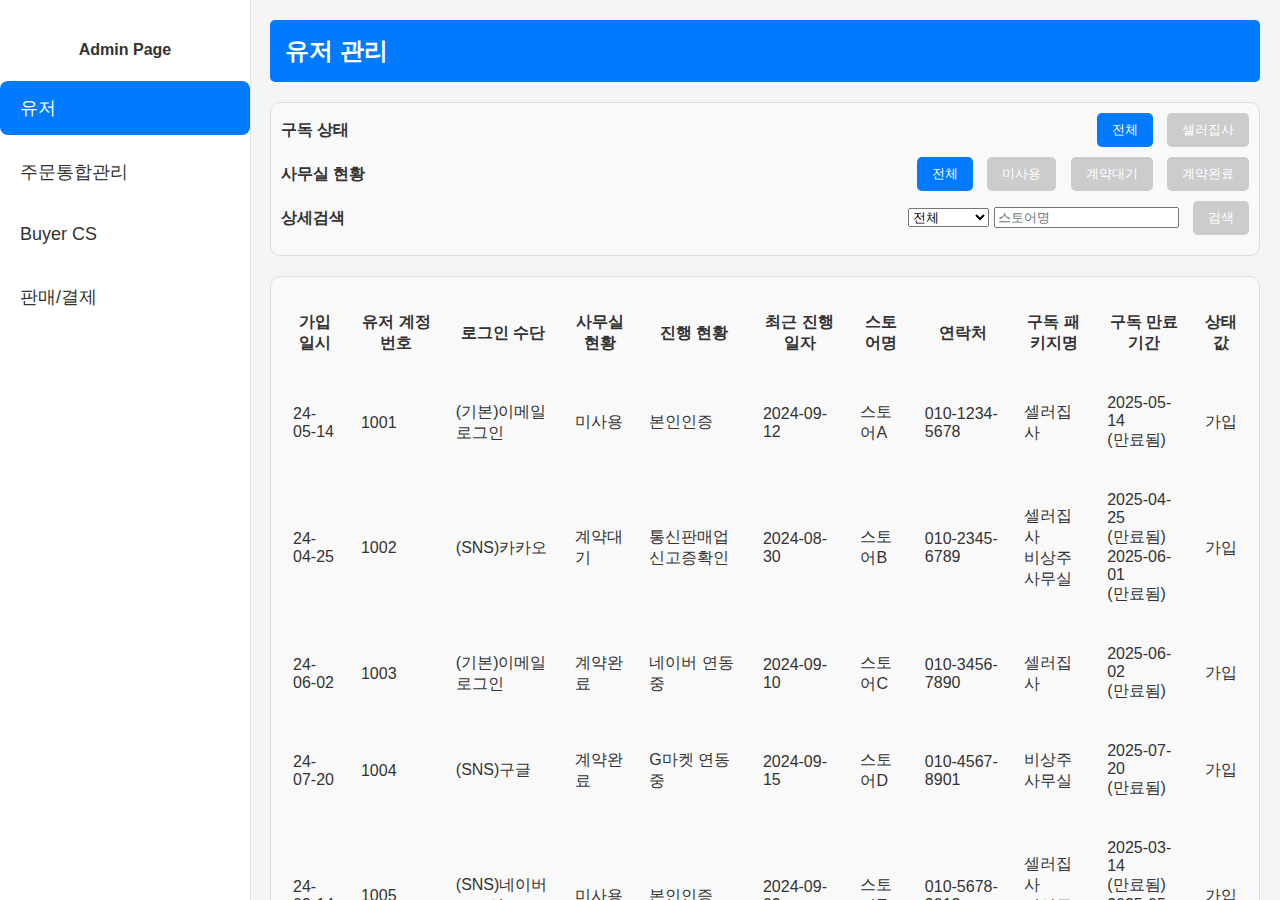
<file: user.html>
<!DOCTYPE html>
<html lang="ko">
<head>
    <meta charset="UTF-8">
    <meta name="viewport" content="width=device-width, initial-scale=1.0">
    <title>유저 관리</title>
    <link rel="stylesheet" href="styles.css">
    <style>
        .filter-container {
            margin-bottom: 20px;
            padding: 10px;
            background-color: #f9f9f9;
            border-radius: 10px;
            border: 1px solid #ddd;
        }

        .filter-row {
            display: flex;
            align-items: center;
            justify-content: space-between;
            margin-bottom: 10px;
        }

        .filter-row label {
            margin-right: 10px;
            font-weight: bold;
        }

        .filter-row button {
            background-color: #ccc; /* 기본 회색 */
            color: white;
            border: none;
            padding: 8px 15px;
            border-radius: 5px;
            margin-left: 10px;
            cursor: pointer;
        }

        .filter-row button.active {
            background-color: #007bff; /* 파란색 */
        }

        .table td, .table th {
            padding: 15px 12px;
            vertical-align: middle;
        }

        .table {
            border-collapse: separate;
            border-spacing: 0 10px;
        }
    </style>
</head>
<body>

    <div class="sidebar d-flex flex-column p-3">
        <h4  style="text-align: center;">Admin Page</h4>
        <a href="user.html" class="nav-link active">유저</a>
        <a href="order.html" class="nav-link">주문통합관리</a>
        <a href="cs.html" class="nav-link">Buyer CS</a>
        <a href="sales.html" class="nav-link">판매/결제</a>
    </div>

    <div class="content">
        <div class="header">
            <h1>유저 관리</h1>
        </div>

        <!-- 필터 섹션 -->
        <div class="filter-container">
            <!-- 구독 상태 필터 -->
            <div class="filter-row">
                <label for="subscription-status">구독 상태</label>
                <div>
                    <button type="button" id="filter-sub-all" class="active">전체</button>
                    <button type="button" id="filter-sub-seller">셀러집사</button>
                </div>
            </div>

            <!-- 사무실 현황 필터 -->
            <div class="filter-row">
                <label for="office-status">사무실 현황</label>
                <div>
                    <button type="button" id="filter-office-all" class="active">전체</button>
                    <button type="button" id="filter-office-unused">미사용</button>
                    <button type="button" id="filter-office-pending">계약대기</button>
                    <button type="button" id="filter-office-done">계약완료</button>
                </div>
            </div>

            <!-- 상세 검색 필터 -->
            <div class="filter-row">
                <label for="detailed-search">상세검색</label>
                <div>
                    <select id="filter-expiry">
                        <option value="all">전체</option>
                        <option value="14">D-14 이내</option>
                        <option value="7">D-7 이내</option>
                    </select>
                    <input type="text" id="filter-store" placeholder="스토어명">
                    <button type="button" id="search-button">검색</button>
                </div>
            </div>
        </div>

        <!-- 유저 리스트 테이블 -->
        <div class="filter-container">
        <table class="table table-bordered" id="user-table">
            <thead>
                <tr>
                    <th>가입일시</th>
                    <th>유저 계정 번호</th>
                    <th>로그인 수단</th>
                    <th>사무실 현황</th>
                    <th>진행 현황</th>
                    <th>최근 진행 일자</th>
                    <th>스토어명</th>
                    <th>연락처</th>
                    <th>구독 패키지명</th>
                    <th>구독 만료 기간</th>
                    <th>상태값</th>
                </tr>
            </thead>
            <tbody>
                <tr>
                    <td>24-05-14</td>
                    <td>1001</td>
                    <td>(기본)이메일 로그인</td>
                    <td>미사용</td>
                    <td>본인인증</td>
                    <td>2024-09-12</td>
                    <td>스토어A</td>
                    <td>010-1234-5678</td>
                    <td>셀러집사</td>
                    <td data-expiry="2025-05-14">2025-05-14</td>
                    <td>가입</td>
                </tr>
                <tr>
                    <td>24-04-25</td>
                    <td>1002</td>
                    <td>(SNS)카카오</td>
                    <td>계약대기</td>
                    <td>통신판매업신고증확인</td>
                    <td>2024-08-30</td>
                    <td>스토어B</td>
                    <td>010-2345-6789</td>
                    <td>
                        셀러집사<br>
                        비상주사무실
                    </td>
                    <td data-expiry="2025-04-25">2025-04-25<br>2025-06-01</td>
                    <td>가입</td>
                </tr>
                <!-- 추가 데이터들 -->
                <tr>
                    <td>24-06-02</td>
                    <td>1003</td>
                    <td>(기본)이메일 로그인</td>
                    <td>계약완료</td>
                    <td>네이버 연동 중</td>
                    <td>2024-09-10</td>
                    <td>스토어C</td>
                    <td>010-3456-7890</td>
                    <td>셀러집사</td>
                    <td data-expiry="2025-06-02">2025-06-02</td>
                    <td>가입</td>
                </tr>
                <tr>
                    <td>24-07-20</td>
                    <td>1004</td>
                    <td>(SNS)구글</td>
                    <td>계약완료</td>
                    <td>G마켓 연동 중</td>
                    <td>2024-09-15</td>
                    <td>스토어D</td>
                    <td>010-4567-8901</td>
                    <td>비상주사무실</td>
                    <td data-expiry="2025-07-20">2025-07-20</td>
                    <td>가입</td>
                </tr>
                <tr>
                    <td>24-03-14</td>
                    <td>1005</td>
                    <td>(SNS)네이버 로그인</td>
                    <td>미사용</td>
                    <td>본인인증</td>
                    <td>2024-09-03</td>
                    <td>스토어E</td>
                    <td>010-5678-9012</td>
                    <td>
                        셀러집사<br>
                        비상주사무실
                    </td>
                    <td data-expiry="2025-03-14">2025-03-14<br>2025-05-10</td>
                    <td>가입</td>
                </tr>
                <tr>
                    <td>24-08-25</td>
                    <td>1006</td>
                    <td>(SNS)카카오</td>
                    <td>계약대기</td>
                    <td>11번가 연동 중</td>
                    <td>2024-09-13</td>
                    <td>스토어F</td>
                    <td>010-6789-0123</td>
                    <td>비상주사무실</td>
                    <td data-expiry="2025-08-25">2025-08-25</td>
                    <td>가입</td>
                </tr>
                <tr>
                    <td>24-05-10</td>
                    <td>1007</td>
                    <td>(기본)이메일 로그인</td>
                    <td>미사용</td>
                    <td>옥션 연동 중</td>
                    <td>2024-09-10</td>
                    <td>스토어G</td>
                    <td>010-7890-1234</td>
                    <td>
                        셀러집사<br>
                        비상주사무실
                    </td>
                    <td data-expiry="2025-05-10">2025-05-10<br>2025-08-20</td>
                    <td>가입</td>
                </tr>
                <tr>
                    <td>24-04-18</td>
                    <td>1008</td>
                    <td>(SNS)구글</td>
                    <td>계약완료</td>
                    <td>인터파크 연동 중</td>
                    <td>2024-09-08</td>
                    <td>스토어H</td>
                    <td>010-8901-2345</td>
                    <td>비상주사무실</td>
                    <td data-expiry="2025-04-18">2025-04-18</td>
                    <td>가입</td>
                </tr>
                <tr>
                    <td>24-02-28</td>
                    <td>1009</td>
                    <td>(기본)이메일 로그인</td>
                    <td>계약대기</td>
                    <td>본인인증</td>
                    <td>2024-09-01</td>
                    <td>스토어I</td>
                    <td>010-9012-3456</td>
                    <td>셀러집사</td>
                    <td data-expiry="2025-02-28">2025-02-28</td>
                    <td>가입</td>
                </tr>
                <tr>
                    <td>24-06-15</td>
                    <td>1010</td>
                    <td>(SNS)네이버 로그인</td>
                    <td>계약완료</td>
                    <td>사업자등록증 확인</td>
                    <td>2024-09-05</td>
                    <td>스토어J</td>
                    <td>010-0123-4567</td>
                    <td>비상주사무실</td>
                    <td data-expiry="2025-06-15">2025-06-15</td>
                    <td>가입</td>
                </tr>
            </tbody>
        </table>
    </div>
    </div>

    <script>
        // D-day 계산 함수
        function calculateDDay(expiryDateStr) {
            const expiryDate = new Date(expiryDateStr);
            const today = new Date();
            const timeDiff = expiryDate.getTime() - today.getTime();
            const dDay = Math.ceil(timeDiff / (1000 * 60 * 60 * 24)); // 일 수로 변환
            return dDay > 0 ? `(D-${dDay})` : `(만료됨)`;
        }

        // D-day 자동 계산 및 적용
        function updateDDays() {
            const expiryCells = document.querySelectorAll('td[data-expiry]');
            expiryCells.forEach(cell => {
                const expiryDates = cell.innerHTML.split('<br>');
                const dDayResults = expiryDates.map(date => {
                    const trimmedDate = date.trim();
                    const dDay = calculateDDay(trimmedDate);
                    return `${trimmedDate}<br>${dDay}`;
                });
                cell.innerHTML = dDayResults.join('<br>');
            });
        }

        // 필터 변수
        let filterSubscription = 'all';
        let filterOffice = 'all';
        let filterExpiry = 'all';
        let filterStoreName = '';

        // 필터 상태에 따라 버튼 색상 변경
        function updateFilterButtonStyles() {
            document.querySelectorAll('.filter-row button').forEach(button => {
                button.classList.remove('active'); // 모든 버튼을 기본 회색으로
            });

            if (filterSubscription === 'all') {
                document.getElementById('filter-sub-all').classList.add('active');
            } else {
                document.getElementById('filter-sub-seller').classList.add('active');
            }

            if (filterOffice === 'all') {
                document.getElementById('filter-office-all').classList.add('active');
            } else if (filterOffice === '미사용') {
                document.getElementById('filter-office-unused').classList.add('active');
            } else if (filterOffice === '계약대기') {
                document.getElementById('filter-office-pending').classList.add('active');
            } else if (filterOffice === '계약완료') {
                document.getElementById('filter-office-done').classList.add('active');
            }
        }

        // 필터 버튼 클릭 이벤트
        document.getElementById('filter-sub-all').addEventListener('click', function() {
            filterSubscription = 'all';
            updateFilterButtonStyles();
            applyFilters();
        });

        document.getElementById('filter-sub-seller').addEventListener('click', function() {
            filterSubscription = '셀러집사';
            updateFilterButtonStyles();
            applyFilters();
        });

        document.getElementById('filter-office-all').addEventListener('click', function() {
            filterOffice = 'all';
            updateFilterButtonStyles();
            applyFilters();
        });

        document.getElementById('filter-office-unused').addEventListener('click', function() {
            filterOffice = '미사용';
            updateFilterButtonStyles();
            applyFilters();
        });

        document.getElementById('filter-office-pending').addEventListener('click', function() {
            filterOffice = '계약대기';
            updateFilterButtonStyles();
            applyFilters();
        });

        document.getElementById('filter-office-done').addEventListener('click', function() {
            filterOffice = '계약완료';
            updateFilterButtonStyles();
            applyFilters();
        });

        document.getElementById('search-button').addEventListener('click', function() {
            filterExpiry = document.getElementById('filter-expiry').value;
            filterStoreName = document.getElementById('filter-store').value.trim();
            applyFilters();
        });

        // 필터 적용 함수
        function applyFilters() {
            const rows = document.querySelectorAll('#user-table tbody tr');
            rows.forEach(row => {
                const subscription = row.cells[8].textContent.trim();
                const office = row.cells[3].textContent.trim();
                const storeName = row.cells[6].textContent.trim();
                const expiryDateCell = row.cells[9].textContent.trim(); // 구독 만료 날짜 및 D-day 포함

                let show = true;

                // 구독 상태 필터
                if (filterSubscription !== 'all' && !subscription.includes(filterSubscription)) {
                    show = false;
                }

                // 사무실 현황 필터
                if (filterOffice !== 'all' && office !== filterOffice) {
                    show = false;
                }

                // 스토어명 필터
                if (filterStoreName !== '' && !storeName.includes(filterStoreName)) {
                    show = false;
                }

                // 구독 만료 기간 필터 (14일 전, 7일 전)
                if (filterExpiry !== 'all') {
                    const dDayMatch = expiryDateCell.match(/\(D-(\d+)\)/);
                    if (dDayMatch) {
                        const dDayNumber = parseInt(dDayMatch[1], 10);

                        if (filterExpiry === '14' && dDayNumber > 14) {
                            show = false;
                        }
                        if (filterExpiry === '7' && dDayNumber > 7) {
                            show = false;
                        }
                    }
                }

                // 필터에 맞지 않으면 숨김
                row.style.display = show ? '' : 'none';
            });
        }

        // 페이지 로드 시 D-day 업데이트 및 필터 초기화
        window.onload = function() {
            updateDDays(); // D-day 자동 계산
            filterSubscription = 'all';
            filterOffice = 'all';
            filterExpiry = 'all';
            filterStoreName = '';
            document.getElementById('filter-expiry').value = 'all';
            document.getElementById('filter-store').value = '';
            updateFilterButtonStyles();
            applyFilters();
        };
    </script>

</body>
</html>
</file>
<file: styles.css>
body {
    font-family: 'Apple SD Gothic Neo', sans-serif;
    background-color: #F5F5F7;
    color: #333;
    margin: 0;
    padding: 0;
    display: flex;
    height: 100vh;
}

.sidebar {
    background-color: #FFFFFF;
    min-height: 100vh;
    width: 250px;
    padding-top: 20px;
    border-right: 1px solid #E5E5E5;
    position: fixed;
    left: 0;
    top: 0;
}


.sidebar a {
    text-decoration: none;
    font-size: 18px;
    color: #333;
    padding: 15px 20px;
    display: block;
    border-radius: 8px;
    margin-bottom: 10px;
    transition: background-color 0.3s ease;
}

.sidebar a:hover {
    background-color: #007AFF;
    color: #fff;
}

.sidebar a.active {
    background-color: #007AFF;
    color: #fff;
}

.content {
    margin-left: 250px; /* 사이드바 너비만큼 왼쪽 여백 */
    padding: 20px;
    background-color: #F5F5F7;
    width: calc(100% - 250px);
    overflow-y: auto;
}

.header {
    background-color: #007bff;
    color: white;
    padding: 15px;
    border-radius: 5px;
    margin-bottom: 20px;
}

.header h1 {
    margin: 0;
    font-size: 24px;
}
</file>
